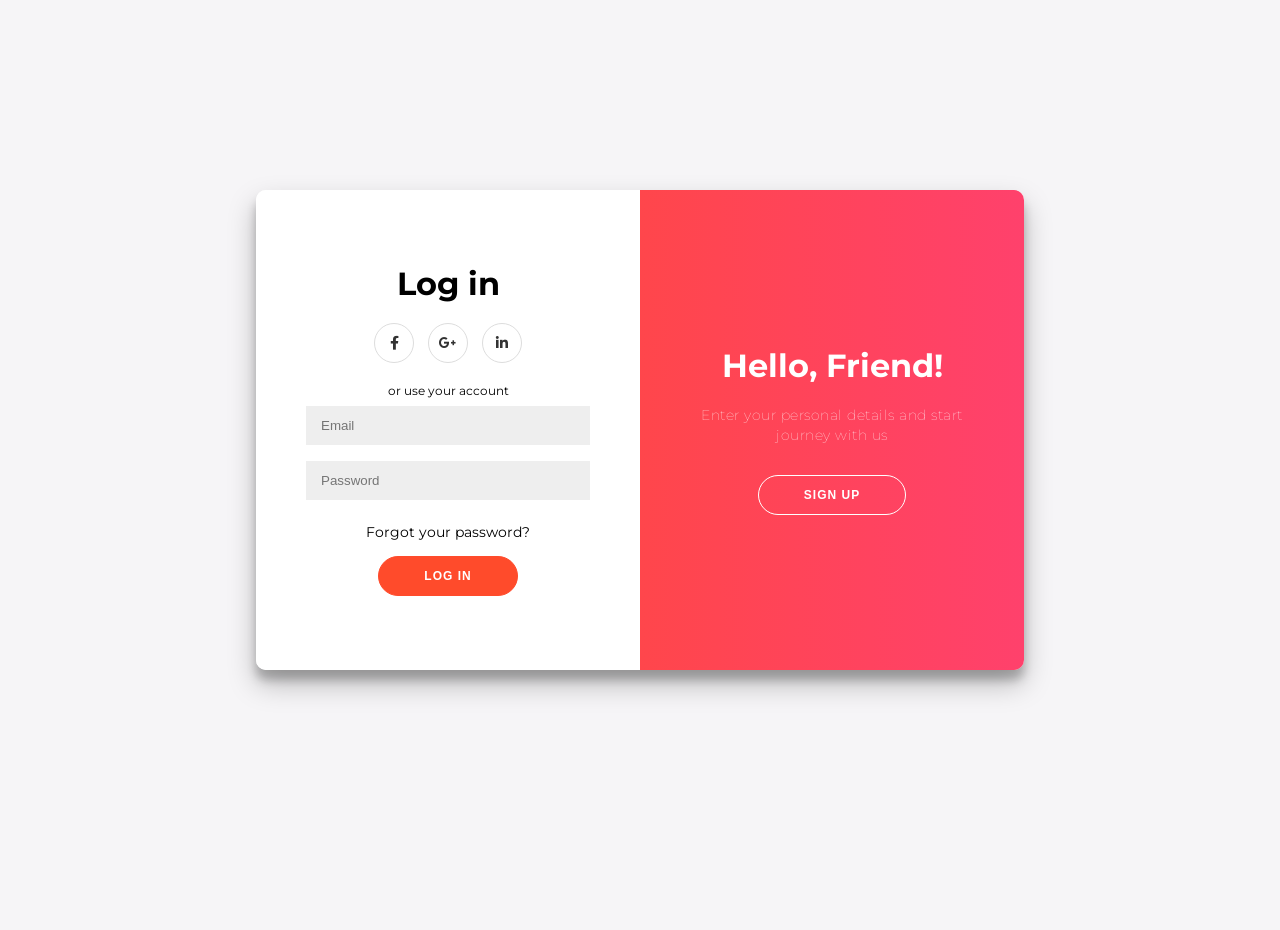
<file: studyabroad/studyabroadenture/log.html>
<!DOCTYPE html>
<html>
<head>
    <title>LogIn/SignUp</title>
    <link rel="stylesheet" type="text/css" href="stylelog.css">
    <link rel="stylesheet" type="text/css" href="https://cdnjs.cloudflare.com/ajax/libs/font-awesome/5.14.0/css/all.min.css">
</head>
<body>

<div class="container" id="container">
	<div class="form-container sign-up-container">
		<form action="#">
			<h1>Create Account</h1>
			<div class="social-container">
				<a href="#" class="social"><i class="fab fa-facebook-f"></i></a>
				<a href="#" class="social"><i class="fab fa-google-plus-g"></i></a>
				<a href="#" class="social"><i class="fab fa-linkedin-in"></i></a>
			</div>
			<span>or use your email for registration</span>
			<input type="text" placeholder="Name" />
			<input type="email" placeholder="Email" />
 <input type="tel" name="phone" placeholder="Phone Number" required>
			<input type="password" placeholder="Password" />
			<button>Sign Up</button>
		</form>
	</div>
	<div class="form-container sign-in-container">
		<form action="#">
			<h1>Log in</h1>
			<div class="social-container">
				<a href="#" class="social"><i class="fab fa-facebook-f"></i></a>
				<a href="#" class="social"><i class="fab fa-google-plus-g"></i></a>
				<a href="#" class="social"><i class="fab fa-linkedin-in"></i></a>
			</div>
			<span>or use your account</span>
			<input type="email" placeholder="Email" />
			<input type="password" placeholder="Password" />
			<a href="#" class="forgot-password-link">Forgot your password?</a>
			<button>Log In</button>
		</form>
	</div>
	<div class="overlay-container">
		<div class="overlay">
			<div class="overlay-panel overlay-left">
				<h1>Welcome Back!</h1>
				<p>To keep connected with us please login with your personal info</p>
				<button class="ghost" id="signIn">Log In</button>
			</div>
			<div class="overlay-panel overlay-right">
				<h1>Hello, Friend!</h1>
				<p>Enter your personal details and start journey with us</p>
				<button class="ghost" id="signUp">Sign Up</button>
			</div>
		</div>
	</div>
</div>
<script type="text/javascript">
const signUpButton = document.getElementById('signUp');
const signInButton = document.getElementById('signIn');
const container = document.getElementById('container');

signUpButton.addEventListener('click', () => {
	container.classList.add("right-panel-active");
});

signInButton.addEventListener('click', () => {
	container.classList.remove("right-panel-active");
});
</script>

</body>
</html>
</file>
<file: studyabroad/studyabroadenture/stylelog.css>
@import url('https://fonts.googleapis.com/css?family=Montserrat:400,800');

* {
	box-sizing: border-box;
}

body {
	background: #f6f5f7;
	display: flex;
	justify-content: center;
	align-items: center;
	flex-direction: column;
	font-family: 'Montserrat', sans-serif;
	height: 100vh;
	margin: -20px 0 50px;
}

h1 {
	font-weight: bold;
	margin: 0;
}

h2 {
	text-align: center;
}

p {
	font-size: 14px;
	font-weight: 100;
	line-height: 20px;
	letter-spacing: 0.5px;
	margin: 20px 0 30px;
}

span {
	font-size: 12px;
}

a {
	color: #333;
	font-size: 14px;
	text-decoration: none;
	margin: 15px 0;
}

button {
	border-radius: 20px;
	border: 1px solid #FF4B2B;
	background-color: #FF4B2B;
	color: #FFFFFF;
	font-size: 12px;
	font-weight: bold;
	padding: 12px 45px;
	letter-spacing: 1px;
	text-transform: uppercase;
	transition: transform 80ms ease-in;
}

button:active {
	transform: scale(0.95);
}

button:focus {
	outline: none;
}

button.ghost {
	background-color: transparent;
	border-color: #FFFFFF;
}

form {
	background-color: #FFFFFF;
	display: flex;
	align-items: center;
	justify-content: center;
	flex-direction: column;
	padding: 0 50px;
	height: 100%;
	text-align: center;
}

input {
	background-color: #eee;
	border: none;
	padding: 12px 15px;
	margin: 8px 0;
	width: 100%;
}

.container {
	background-color: #fff;
	border-radius: 10px;
  	box-shadow: 0 14px 28px rgba(0,0,0,0.25), 
			0 10px 10px rgba(0,0,0,0.22);
	position: relative;
	overflow: hidden;
	width: 768px;
	max-width: 100%;
	min-height: 480px;
}

.form-container {
	position: absolute;
	top: 0;
	height: 100%;
	transition: all 0.6s ease-in-out;
}

.sign-in-container {
	left: 0;
	width: 50%;
	z-index: 2;
}

.container.right-panel-active .sign-in-container {
	transform: translateX(100%);
}

.sign-up-container {
	left: 0;
	width: 50%;
	opacity: 0;
	z-index: 1;
}

.container.right-panel-active .sign-up-container {
	transform: translateX(100%);
	opacity: 1;
	z-index: 5;
	animation: show 0.6s;
}

@keyframes show {
	0%, 49.99% {
		opacity: 0;
		z-index: 1;
	}
	
	50%, 100% {
		opacity: 1;
		z-index: 5;
	}
}

.overlay-container {
	position: absolute;
	top: 0;
	left: 50%;
	width: 50%;
	height: 100%;
	overflow: hidden;
	transition: transform 0.6s ease-in-out;
	z-index: 100;
}

.container.right-panel-active .overlay-container{
	transform: translateX(-100%);
}

.overlay {
	background: #FF416C;
	background: -webkit-linear-gradient(to right, #FF4B2B, #FF416C);
	background: linear-gradient(to right, #FF4B2B, #FF416C);
	background-repeat: no-repeat;
	background-size: cover;
	background-position: 0 0;
	color: #FFFFFF;
	position: relative;
	left: -100%;
	height: 100%;
	width: 200%;
  	transform: translateX(0);
	transition: transform 0.6s ease-in-out;
}

.container.right-panel-active .overlay {
  	transform: translateX(50%);
}

.overlay-panel {
	position: absolute;
	display: flex;
	align-items: center;
	justify-content: center;
	flex-direction: column;
	padding: 0 40px;
	text-align: center;
	top: 0;
	height: 100%;
	width: 50%;
	transform: translateX(0);
	transition: transform 0.6s ease-in-out;
}

.overlay-left {
	transform: translateX(-20%);
}

.container.right-panel-active .overlay-left {
	transform: translateX(0);
}

.overlay-right {
	right: 0;
	transform: translateX(0);
}

.container.right-panel-active .overlay-right {
	transform: translateX(20%);
}

.social-container {
	margin: 20px 0;
}

.social-container a {
	border: 1px solid #DDDDDD;
	border-radius: 50%;
	display: inline-flex;
	justify-content: center;
	align-items: center;
	margin: 0 5px;
	height: 40px;
	width: 40px;
}

footer {
    background-color: #222;
    color: #fff;
    font-size: 14px;
    bottom: 0;
    position: fixed;
    left: 0;
    right: 0;
    text-align: center;
    z-index: 999;
}
.social:hover {
    color: blue;
}


.forgot-password-link {
    color: black;
    text-decoration: none;
}

.forgot-password-link:hover {
    color: blue;
}
</file>
